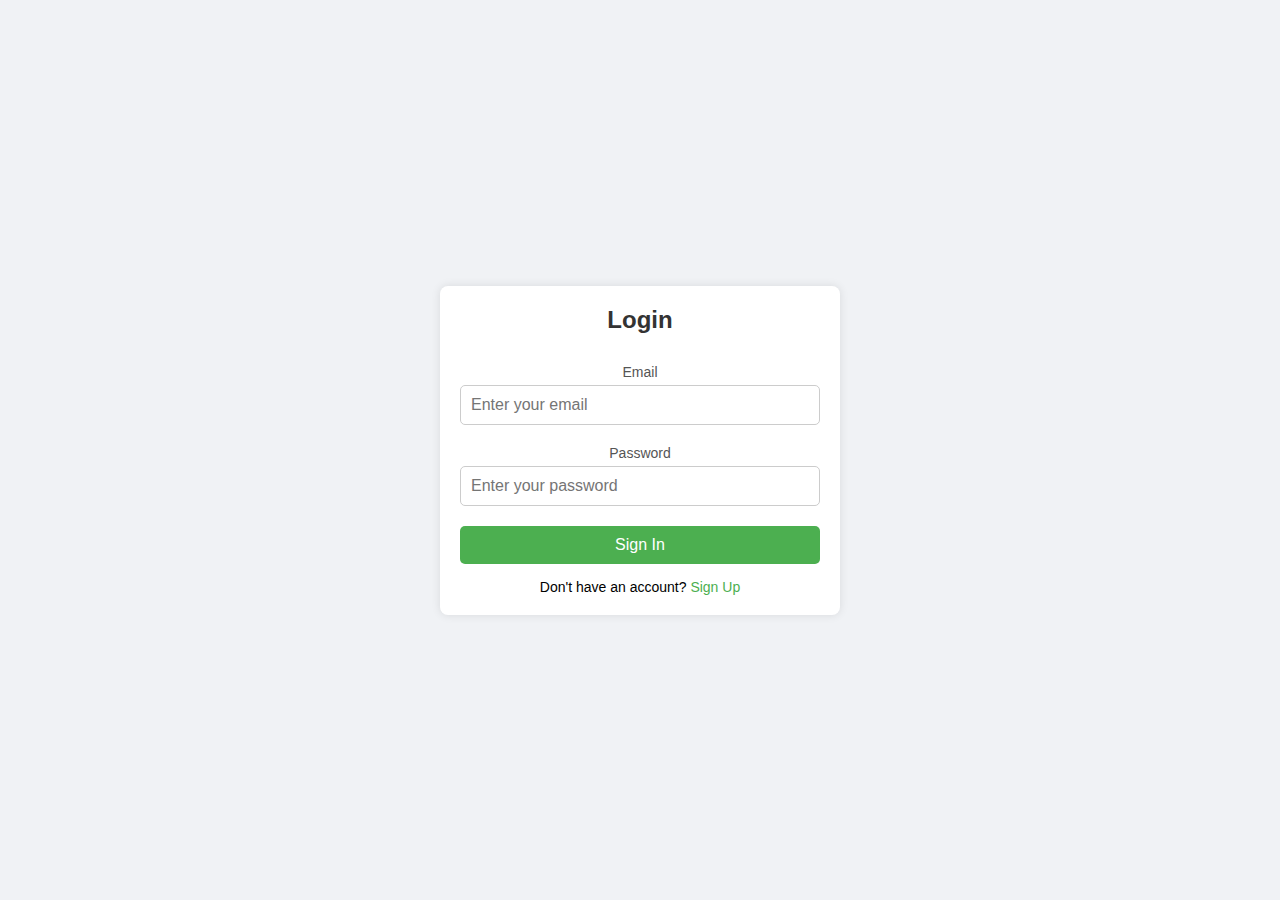
<file: Frontend/login.html>
<!DOCTYPE html>
<html lang="en">
<head>
  <meta charset="UTF-8">
  <meta name="viewport" content="width=device-width, initial-scale=1.0">
  <title>Sign In</title>
  <link rel="stylesheet" href="login.css">
</head>
<body>
  <div class="signin-container">
    <h2>Login</h2>
    <form id="signinForm" onsubmit="return validateSignIn()">
      <label for="email">Email</label>
      <input type="email" id="email" name="email" placeholder="Enter your email" required>
      
      <label for="password">Password</label>
      <input type="password" id="password" name="password" placeholder="Enter your password" required>
      
      <button type="submit">Sign In</button>
    </form>
    <p class="signup-link">Don't have an account? <a href="signup.html">Sign Up</a></p>
  </div>
  <script src="login.js"></script>
</body>
</html>
</file>
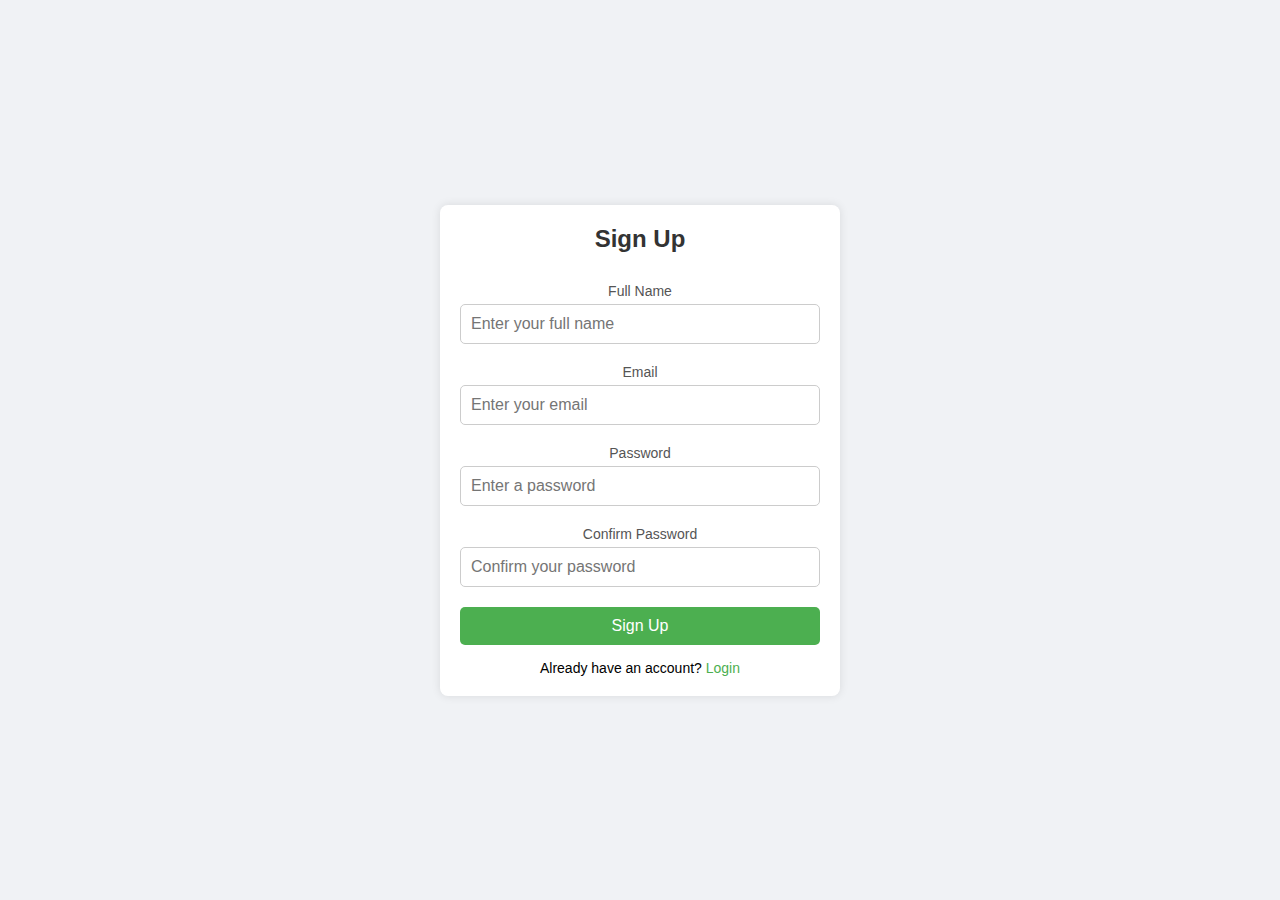
<file: Frontend/signup-page.html>
<!DOCTYPE html>
<html lang="en">
<head>
  <meta charset="UTF-8">
  <meta name="viewport" content="width=device-width, initial-scale=1.0">
  <title>Signup Page</title>
  <link rel="stylesheet" href="signup-page.css">
</head>
<body>
  <div class="signup-container">
    <h2>Sign Up</h2>
    <form id="signupForm" onsubmit="return validateForm()">
      <label for="name">Full Name</label>
      <input type="text" id="name" name="name" placeholder="Enter your full name" required>
      
      <label for="email">Email</label>
      <input type="email" id="email" name="email" placeholder="Enter your email" required>
      
      <label for="password">Password</label>
      <input type="password" id="password" name="password" placeholder="Enter a password" required>

      <label for="confirmPassword">Confirm Password</label>
      <input type="password" id="confirmPassword" name="confirmPassword" placeholder="Confirm your password" required>
      
      <button type="submit">Sign Up</button>
    </form>
    <p class="login-link">Already have an account? <a href="login.html">Login</a></p>
  </div>
  <script src="signup-page.js"></script>
</body>
</html>
</file>
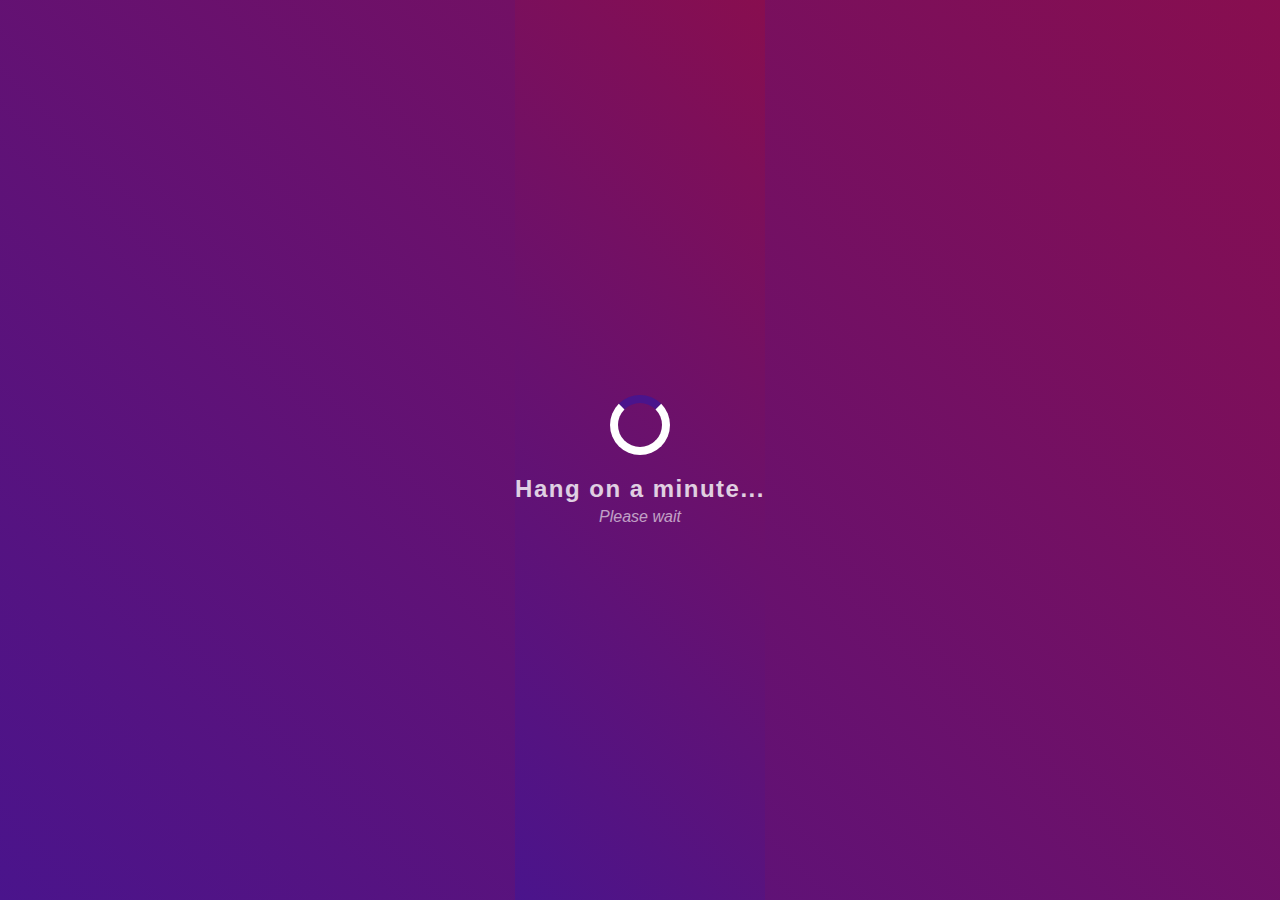
<file: Backend/Research_Rundown/templates/loadingpage.html>
<!DOCTYPE html>
<html lang="en">
<head>
  <meta charset="UTF-8">
  <meta name="viewport" content="width=device-width, initial-scale=1.0">
  <title>Loading...</title>
  <style>
    /* Basic styling */
    * {
      margin: 0;
      padding: 0;
      box-sizing: border-box;
      font-family: 'Oswald', sans-serif;
    }
    body, html {
      height: 100%;
      display: flex;
      align-items: center;
      justify-content: center;
      background: linear-gradient(45deg, #4a148c, #880e4f);
      color: #ffffff;
      text-align: center;
    }
    /* Loader animation */
    .loader {
      border: 8px solid #ffffff;
      border-radius: 50%;
      border-top: 8px solid #4a148c;
      width: 60px;
      height: 60px;
      animation: spin 1.5s linear infinite;
      margin: 20px auto;
    }
    @keyframes spin {
      0% { transform: rotate(0deg); }
      100% { transform: rotate(360deg); }
    }
    /* Loading text */
    .loading-text {
      font-size: 1.5em;
      font-weight: bold;
      letter-spacing: 1.5px;
      margin-top: 10px;
      opacity: 0.8;
    }
    .subtitle {
      font-size: 1em;
      opacity: 0.6;
      margin-top: 5px;
      font-style: italic;
    }
  </style>
</head>
<body>
  <div>
    <div class="loader"></div>
    <div class="loading-text">Hang on a minute...</div>
    <div class="subtitle">Please wait
        
    </div>
  </div>
</body>
</html>
</file>
<file: Frontend/login.css>
* {
    box-sizing: border-box;
    margin: 0;
    padding: 0;
    font-family: Arial, sans-serif;
  }
  
  body {
    display: flex;
    align-items: center;
    justify-content: center;
    height: 100vh;
    background-color: #f0f2f5;
  }
  
  .signin-container {
    width: 100%;
    max-width: 400px;
    padding: 20px;
    background-color: #fff;
    box-shadow: 0px 0px 10px rgba(0, 0, 0, 0.1);
    border-radius: 8px;
    text-align: center;
  }
  
  h2 {
    margin-bottom: 20px;
    color: #333;
  }
  
  form {
    display: flex;
    flex-direction: column;
  }
  
  label {
    margin: 10px 0 5px;
    font-size: 14px;
    color: #555;
  }
  
  input[type="email"],
  input[type="password"] {
    padding: 10px;
    margin-bottom: 10px;
    border: 1px solid #ccc;
    border-radius: 5px;
    font-size: 16px;
  }
  
  button {
    padding: 10px;
    background-color: #4CAF50;
    color: white;
    border: none;
    border-radius: 5px;
    font-size: 16px;
    cursor: pointer;
    margin-top: 10px;
  }
  
  button:hover {
    background-color: #45a049;
  }
  
  .signup-link {
    margin-top: 15px;
    font-size: 14px;
  }
  
  .signup-link a {
    color: #4CAF50;
    text-decoration: none;
  }
</file>
<file: Frontend/signup-page.css>
* {
    box-sizing: border-box;
    margin: 0;
    padding: 0;
    font-family: Arial, sans-serif;
  }
  
  body {
    display: flex;
    align-items: center;
    justify-content: center;
    height: 100vh;
    background-color: #f0f2f5;
  }
  
  .signup-container {
    width: 100%;
    max-width: 400px;
    padding: 20px;
    background-color: #fff;
    box-shadow: 0px 0px 10px rgba(0, 0, 0, 0.1);
    border-radius: 8px;
    text-align: center;
  }
  
  h2 {
    margin-bottom: 20px;
    color: #333;
  }
  
  form {
    display: flex;
    flex-direction: column;
  }
  
  label {
    margin: 10px 0 5px;
    font-size: 14px;
    color: #555;
  }
  
  input[type="text"],
  input[type="email"],
  input[type="password"] {
    padding: 10px;
    margin-bottom: 10px;
    border: 1px solid #ccc;
    border-radius: 5px;
    font-size: 16px;
  }
  
  button {
    padding: 10px;
    background-color: #4CAF50;
    color: white;
    border: none;
    border-radius: 5px;
    font-size: 16px;
    cursor: pointer;
    margin-top: 10px;
  }
  
  button:hover {
    background-color: #45a049;
  }
  
  .login-link {
    margin-top: 15px;
    font-size: 14px;
  }
  
  .login-link a {
    color: #4CAF50;
    text-decoration: none;
  }
</file>
